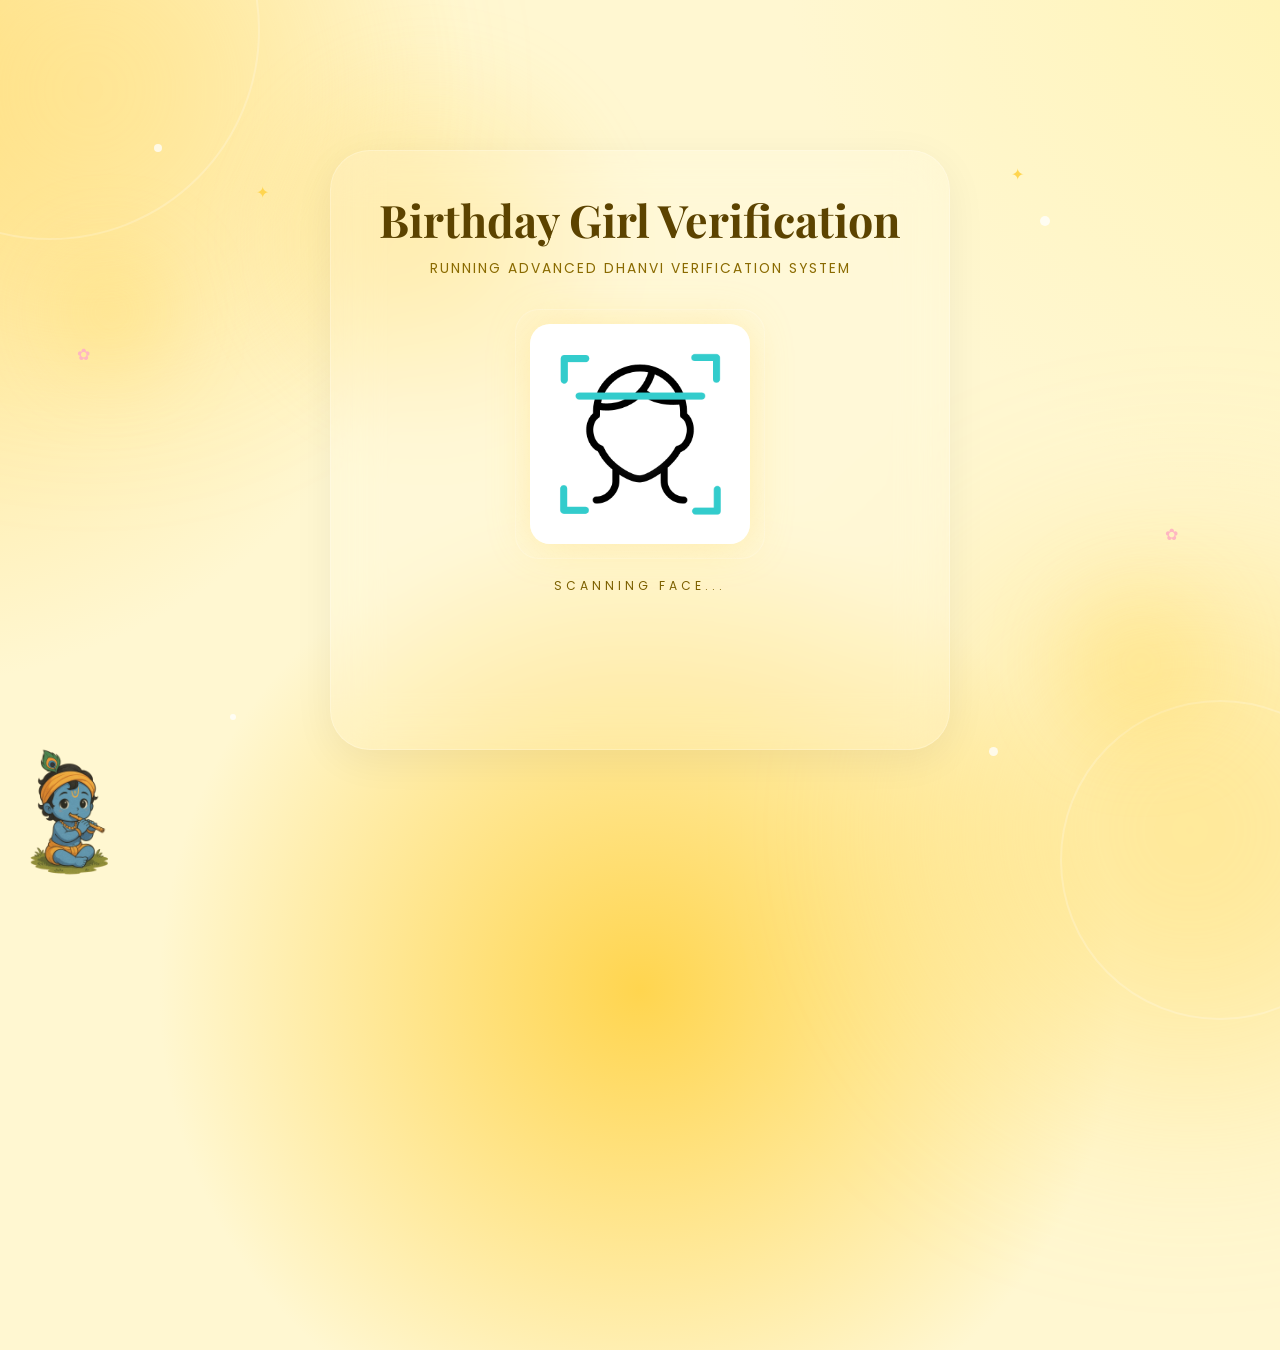
<file: verification.html>
<!DOCTYPE html>
<html lang="en">

<head>

  <meta charset="UTF-8">

  <meta name="viewport"
        content="width=device-width, initial-scale=1.0">

  <title>DB HBD 💛</title>

  <link rel="stylesheet"
        href="verification.css">

  <link rel="preconnect"
        href="https://fonts.googleapis.com">

  <link href="https://fonts.googleapis.com/css2?family=Poppins:wght@300;400;500&family=Cormorant+Garamond:wght@500;700&family=Playfair+Display:wght@600;700&family=Quicksand:wght@400;500&display=swap"
        rel="stylesheet">

</head>

<body>

  <!-- BACKGROUND -->

  <div class="gradient-bg"></div>

  <!-- GLOWS -->

  <div class="glow glow1"></div>
  <div class="glow glow2"></div>

  <!-- MOUSE GLOW -->

  <div class="mouse-blur"></div>

  <!-- CURSOR GLOW -->

  <div class="cursor-glow"></div>

  <!-- MAIN GLASS BOX -->

  <div class="verify-box">

    <div id="mainContent">

      <h1>
        Birthday Girl Verification
      </h1>

      <p class="subtitle">
        Running advanced Dhanvi verification system
      </p>

      <!-- SCANNER -->

      <div class="scanner-area"
           id="scannerSection">

        <div class="scanner">

          <div class="scan-image">

            <img src="images/scanner.png">

          </div>

        </div>

        <p class="scan-text">
          Scanning face...
        </p>

        <!-- SCAN COMPLETE -->

        <div class="scan-complete"
             id="scanComplete">

          ✔ SCAN COMPLETE

        </div>

      </div>

      <!-- LOGS -->

      <div class="logs"
           id="logsSection">

        <p class="log">
          ✔ Extreme cuteness detected
        </p>

        <p class="log">
          ✔ Beauty levels dangerously high
        </p>

        <p class="log">
          ✔ Sweetness overflow confirmed
        </p>

        <p class="log">
          ✔ Main character energy active
        </p>

        <p class="log">
          ✔ Unlimited talking capacity found
        </p>

      </div>

      <!-- APPROVED -->

      <div class="approved"
           id="approved">

        APPROVED

      </div>

      <!-- BUTTON -->

      <button id="nextBtn">

        Proceed Further →

      </button>

    </div>

  </div>

  <!-- WARNING SECTION -->

  <div class="warning-section"
       id="warningSection">

    <!-- HUGE WARNING -->

    <div class="warning-symbol">

      ⚠

    </div>

    <!-- WARNING BOX -->

    <div class="warning-box">

      <h2>
        Warning
      </h2>

      <div class="warning-text">

        <p>
          This website may cause:
        </p>

        <span>
          • smiling too much
        </span>

        <span>
          • emotional damage
        </span>

        <span>
          • excessive happiness
        </span>

        <span>
          • uncontrollable blushing
        </span>

      </div>

      <p class="tiny-line">

        I AM WARNING YOU NOW ITSELF!

      </p>

      <button id="continueBtn">

        Accept!

      </button>

    </div>

  </div>

  <!-- DECOR -->

  <div class="curve curve1"></div>
  <div class="curve curve2"></div>

  <div class="dust d1"></div>
  <div class="dust d2"></div>
  <div class="dust d3"></div>
  <div class="dust d4"></div>

  <div class="orb orb1"></div>
  <div class="orb orb2"></div>

  <div class="starry s1">✦</div>
  <div class="starry s2">✦</div>

  <div class="petal p1">✿</div>
  <div class="petal p2">✿</div>

  <!-- BACKGROUND MUSIC -->

<audio id="bgMusic" loop>

  <source src="./music/verification.mp3"
          type="audio/mpeg">

</audio>

  <script src="verification.js"></script>
<img
src="images/krishna.png"
id="krishnaCorner"
alt="Baby Krishna">
</body>

</html>
</file>
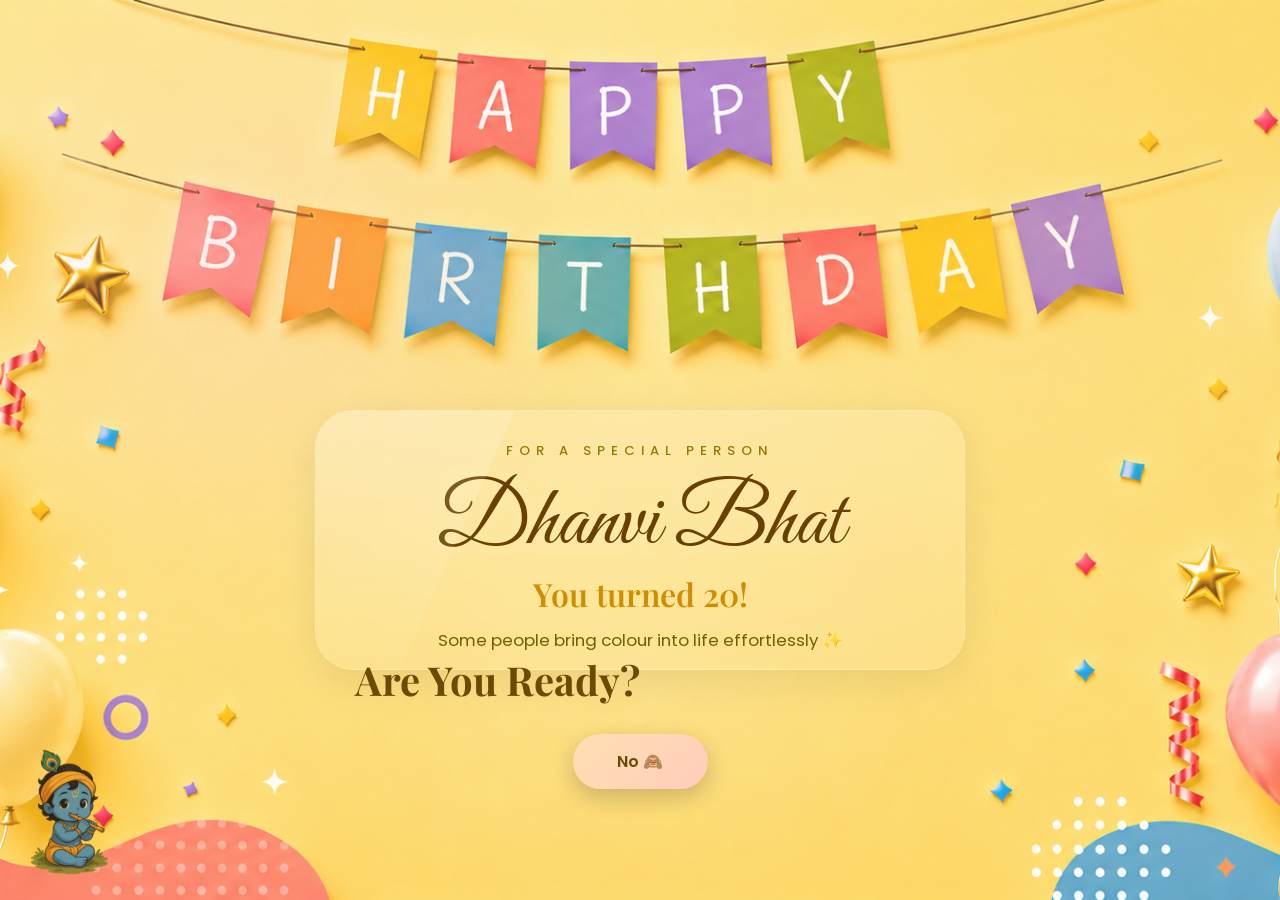
<file: welcome.html>
<!DOCTYPE html>
<html lang="en">

<head>

    <meta charset="UTF-8">

    <meta name="viewport"
          content="width=device-width, initial-scale=1.0">

    <title>DB HBD 💛</title>

    <!-- Fonts -->

    <link rel="preconnect"
          href="https://fonts.googleapis.com">

    <link rel="preconnect"
          href="https://fonts.gstatic.com"
          crossorigin>

    <link href="https://fonts.googleapis.com/css2?family=Great+Vibes&family=Poppins:wght@300;400;500;600;700&family=Montserrat:wght@400;500;600&family=Playfair+Display:wght@600;700&display=swap"
          rel="stylesheet">

    <!-- CSS -->

    <link rel="stylesheet"
          href="welcome.css">

</head>

<body>

    <div class="bg-layer"></div>

    <!-- BLUSH -->

    <div class="mouse-blush"></div>

    <!-- Main Glass Card -->

    <div class="hero-card">

        <p class="top-line">
            for a special person
        </p>

        <h1>
            Dhanvi Bhat
        </h1>

        <p class="turns-text">
            You turned 20!
        </p>

        <p class="sub-text">
            Some people bring colour into life effortlessly ✨
        </p>

    </div>

    <!-- OUTSIDE THE BOX -->

    <div class="question-section">

        <h2>
            Are You Ready?
        </h2>


        <div class="btn-wrapper"
             id="playArea">

            <button class="yes-btn"
                    onclick="openCake()">

                Yes 💖

            </button>

            <button class="no-btn"
                    id="noBtn">

                No 🙈

            </button>

        </div>

    </div>

    <audio id="bgMusic"
       loop>

  <source src="music/verification.mp3"
          type="audio/mpeg">

</audio>

    <!-- JS -->

    <script src="welcome.js"></script>
    <div class="page-transition"></div>
    <img
src="images/krishna.png"
id="krishnaCorner"
alt="Baby Krishna">
</body>

</html>
</file>
<file: verification.css>
*{
  margin:0;
  padding:0;
  box-sizing:border-box;
}

body{

  height:100vh;

  overflow:hidden;

  display:flex;

  justify-content:center;

  align-items:center;

  background:#fff7d1;

  font-family:'Poppins',sans-serif;

  position:relative;
}

/* BACKGROUND */

.gradient-bg{

  position:absolute;

  width:200%;
  height:200%;

  background:
  radial-gradient(circle at 20% 30%, #ffe082, transparent 25%),
  radial-gradient(circle at 80% 20%, #fff3b0, transparent 25%),
  radial-gradient(circle at 50% 80%, #ffd54f, transparent 25%);

  animation:moveGradient 16s ease infinite;

  z-index:-10;
}

/* GLOW */

.glow{

  position:absolute;

  border-radius:50%;

  filter:blur(120px);

  opacity:0.45;

  animation:pulseGlow 7s ease infinite;
}

.glow1{

  width:420px;
  height:420px;

  background:#ffe082;

  top:-120px;
  left:-120px;
}

.glow2{

  width:500px;
  height:500px;

  background:#ffd54f;

  bottom:-180px;
  right:-160px;

  animation-delay:2s;
}

/* MOUSE GLOW */

.mouse-blur{

  position:fixed;

  width:420px;
  height:420px;

  border-radius:50%;

  background:radial-gradient(
    circle,
    rgba(255,213,79,0.35),
    transparent 70%
  );

  pointer-events:none;

  transform:translate(-50%,-50%);

  filter:blur(25px);

  z-index:0;
}

/* CURSOR */

.cursor-glow{

  position:fixed;

  width:28px;
  height:28px;

  border-radius:50%;

  background:rgba(255,255,255,0.6);

  pointer-events:none;

  filter:blur(10px);

  z-index:999;
}

/* MAIN GLASS */

.verify-box{

  width:620px;

  height:600px;

  padding:42px 42px 38px;

  border-radius:40px;

  background:rgba(255,255,255,0.14);

  backdrop-filter:blur(24px);

  border:1px solid rgba(255,255,255,0.22);

  box-shadow:
  0 10px 40px rgba(0,0,0,0.06);

  text-align:center;

  position:relative;

  overflow:hidden;

  z-index:5;

  display:flex;

  flex-direction:column;

  align-items:center;
}

/* HEADING */

h1{

  width:100%;

  font-family:'Playfair Display',serif;

  font-size:2.8rem;

  font-weight:700;

  line-height:1.2;

  color:#5c4300;

  margin-bottom:12px;
}

/* SUBTITLE */

.subtitle{

  color:#8a6a00;

  font-size:0.86rem;

  letter-spacing:2px;

  text-transform:uppercase;

  margin-bottom:30px;
}

/* SCANNER AREA */

.scanner-area{

  display:flex;

  flex-direction:column;

  align-items:center;

  gap:18px;
}

/* SCANNER */

.scanner{

  width:250px;
  height:250px;

  border-radius:24px;

  display:flex;

  justify-content:center;

  align-items:center;

  background:
  radial-gradient(
    circle,
    rgba(255,255,255,0.18),
    rgba(255,255,255,0.05)
  );

  border:1px solid rgba(255,255,255,0.2);
}

/* IMAGE */

.scan-image{

  width:220px;
  height:220px;

  border-radius:20px;

  overflow:hidden;

  box-shadow:
  0 0 40px rgba(255,213,79,0.35);
}

.scan-image img{

  width:100%;
  height:100%;

  object-fit:cover;
}

/* SCAN TEXT */

.scan-text{

  color:#7d6100;

  letter-spacing:4px;

  text-transform:uppercase;

  font-size:0.76rem;
}

/* COMPLETE */

.scan-complete{

  display:none;

  margin-top:10px;

  padding:13px 26px;

  border-radius:18px;

  background:rgba(76,175,80,0.16);

  border:1px solid rgba(76,175,80,0.35);

  color:#2e7d32;

  font-weight:600;

  letter-spacing:2px;
}

/* LOGS */

.logs{

  display:none;

  flex-direction:column;

  gap:18px;

  margin-top:40px;
}

.log{

  opacity:0;

  transform:translateY(10px);

  color:#7b5d00;

  font-size:1rem;

  transition:0.5s ease;
}

.log.show{

  opacity:1;

  transform:translateY(0);
}

/* APPROVED */

.approved{

  opacity:0;

  margin-top:32px;

  font-size:2.4rem;

  letter-spacing:6px;

  color:#5c4300;

  font-family:'Playfair Display',serif;

  font-weight:700;

  transform:scale(0.8);

  transition:0.8s ease;
}

.approved.show{

  opacity:1;

  transform:scale(1);
}

/* BUTTONS */

button{

  margin-top:22px;

  padding:16px 42px;

  border:none;

  border-radius:40px;

  background:linear-gradient(
    135deg,
    #ffd54f,
    #ffca28
  );

  color:#5c4300;

  font-size:1rem;

  font-weight:600;

  font-family:'Poppins',sans-serif;

  cursor:pointer;

  transition:0.4s ease;

  box-shadow:
  0 8px 30px rgba(255,202,40,0.35);
}

#nextBtn{

  opacity:0;
}

#nextBtn.show{

  opacity:1;
}

#continueBtn{

  opacity:1;
}

button:hover{

  transform:
  translateY(-3px)
  scale(1.04);
}

/* WARNING SECTION */

.warning-section{

  position:fixed;

  top:0;
  left:0;

  width:100%;
  height:100vh;

  display:none;

  justify-content:center;

  align-items:center;

  background:rgba(0,0,0,0.08);

  z-index:999;
}

/* WARNING SYMBOL */

.warning-symbol{

  position:absolute;

  font-size:22rem;

  color:rgba(255,180,0,0.12);

  top:50%;
  left:50%;

  transform:
  translate(-50%,-50%);

  z-index:1;

  animation:
  warningPulse 3s ease infinite;
}

/* WARNING BOX */

.warning-box{

  position:relative;

  z-index:5;

  width:520px;

  overflow:hidden;

  padding:42px 34px;

  border-radius:34px;

  background:
  linear-gradient(
    rgba(255,255,255,0.16),
    rgba(255,255,255,0.08)
  );

  backdrop-filter:blur(24px);

  border:
  1px solid rgba(255,255,255,0.22);

  box-shadow:
  0 10px 40px rgba(0,0,0,0.08);

  display:flex;

  flex-direction:column;

  align-items:center;

  gap:18px;

  animation:
  warningPop 0.8s ease;
}

/* WARNING */

.warning-box h2{

  font-family:'Playfair Display',serif;

  font-size:2.7rem;

  color:#6b4b00;
}

.warning-text{

  display:flex;

  flex-direction:column;

  gap:12px;

  align-items:center;
}

.warning-text p{

  color:#7b5d00;

  font-size:1rem;
}

.warning-text span{

  color:#8a6a00;

  font-size:0.95rem;
}

.tiny-line{

  margin-top:8px;

  color:#9b7600;

  font-size:0.82rem;

  letter-spacing:2px;

  text-transform:uppercase;
}

/* DECOR */

.curve{

  position:absolute;

  border:2px solid rgba(255,255,255,0.22);

  border-radius:50%;
}

.curve1{

  width:420px;
  height:420px;

  top:-180px;
  left:-160px;
}

.curve2{

  width:320px;
  height:320px;

  bottom:-120px;
  right:-100px;
}

.dust{

  position:absolute;

  border-radius:50%;

  background:rgba(255,255,255,0.75);

  animation:dustFloat 7s ease-in-out infinite;
}

.d1{

  width:8px;
  height:8px;

  top:16%;
  left:12%;
}

.d2{

  width:10px;
  height:10px;

  top:24%;
  right:18%;
}

.d3{

  width:6px;
  height:6px;

  bottom:20%;
  left:18%;
}

.d4{

  width:9px;
  height:9px;

  bottom:16%;
  right:22%;
}

.orb{

  position:absolute;

  border-radius:50%;

  background:rgba(255,213,79,0.25);

  filter:blur(40px);
}

.orb1{

  width:120px;
  height:120px;

  top:28%;
  left:4%;
}

.orb2{

  width:150px;
  height:150px;

  bottom:18%;
  right:5%;
}

.starry{

  position:absolute;

  color:#ffd54f;
}

.s1{

  top:20%;
  left:20%;
}

.s2{

  top:18%;
  right:20%;
}

.petal{

  position:absolute;

  color:#ffb6c1;
}

.p1{

  top:38%;
  left:6%;
}

.p2{

  top:58%;
  right:8%;
}

/* ANIMATIONS */

@keyframes warningPop{

  0%{

    opacity:0;

    transform:scale(0.82);
  }

  100%{

    opacity:1;

    transform:scale(1);
  }
}

@keyframes warningPulse{

  0%{

    opacity:0.08;

    transform:
    translate(-50%,-50%)
    scale(1);
  }

  50%{

    opacity:0.18;

    transform:
    translate(-50%,-50%)
    scale(1.08);
  }

  100%{

    opacity:0.08;

    transform:
    translate(-50%,-50%)
    scale(1);
  }
}

@keyframes moveGradient{

  0%{
    transform:translate(0,0);
  }

  50%{
    transform:translate(-5%,-5%);
  }

  100%{
    transform:translate(0,0);
  }
}

@keyframes pulseGlow{

  0%{
    transform:scale(1);
  }

  50%{
    transform:scale(1.08);
  }

  100%{
    transform:scale(1);
  }
}

@keyframes dustFloat{

  0%{
    transform:translateY(0px);
  }

  50%{
    transform:translateY(-20px);
  }

  100%{
    transform:translateY(0px);
  }
}

#krishnaCorner{

    position:fixed;

    left:25px;

    bottom:20px;

    width:90px;

    height:auto;

    z-index:999;

    pointer-events:none;

    opacity:.9;

    transition:
    all 1.5s ease;
}
</file>
<file: welcome.css>
/* =========================================
   GLOBAL RESET
========================================= */

*{
    margin:0;
    padding:0;
    box-sizing:border-box;
}

/* =========================================
   BODY
========================================= */

body{

    width:100%;
    height:100vh;

    overflow:hidden;

    display:flex;
    flex-direction:column;

    justify-content:center;
    align-items:center;

    position:relative;

    font-family:'Poppins',sans-serif;

    background:
    linear-gradient(
        rgba(255,248,231,0.12),
        rgba(255,248,231,0.12)
    );

    background-size:cover;

    background-position:center;

    background-repeat:no-repeat;
animation:
pageFade 1s ease;  
}
.bg-layer{

    position:fixed;

    inset:0;

    background:
    linear-gradient(
        rgba(255,248,231,0.12),
        rgba(255,248,231,0.12)
    ),
    url("images/backgrnd.png");

    background-size:cover;

    background-position:center;

    background-repeat:no-repeat;

    z-index:-1;

    animation:
    bgPop 1.2s cubic-bezier(.17,.84,.44,1)
    forwards;
}
/* =========================================
   DREAMY BLUSH OVERLAY
========================================= */

body::before{

    content:"";

    position:absolute;

    inset:0;

    background:

    radial-gradient(
        circle at 20% 30%,
        rgba(255,183,197,0.16),
        transparent 28%
    ),

    radial-gradient(
        circle at 80% 25%,
        rgba(255,214,102,0.14),
        transparent 30%
    ),

    radial-gradient(
        circle at 50% 75%,
        rgba(255,240,200,0.12),
        transparent 32%
    );

    pointer-events:none;

    z-index:0;

    animation:
    blushFloat 12s ease-in-out infinite alternate;
}
/* =========================================
   BLUSH
========================================= */

.mouse-blush{

    position:fixed;

    width:320px;
    height:320px;

    border-radius:50%;

    background:
    radial-gradient(
        circle,
        rgba(255,255,255,0.12),
        transparent 70%
    );

    filter:blur(45px);

    pointer-events:none;

    transform:translate(-50%,-50%);

    z-index:1;
}
/* =========================================
   MOUSE BLUSH GLOW
========================================= */

.mouse-blush{

    position:fixed;

    width:320px;
    height:320px;

    border-radius:50%;

    background:
    radial-gradient(
        circle,
        rgba(246, 208, 84, 0.18),
        transparent 70%
    );

    filter:blur(40px);

    pointer-events:none;

    transform:translate(-50%,-50%);

    z-index:1;

    transition:
    left 0.08s linear,
    top 0.08s linear;
}

/* =========================================
   MAIN GLASS CARD
========================================= */

.hero-card{

    width:650px;

    height:260px;

    padding:30px 20px;

    border-radius:38px;

    text-align:center;

    background:
    linear-gradient(
        rgba(255,255,255,0.18),
        rgba(255,255,255,0.10)
    );

    backdrop-filter:blur(18px);

    border:
    1px solid rgba(255,255,255,0.24);

    box-shadow:
    0 10px 40px rgba(0,0,0,0.08);

    overflow:hidden;

    position:absolute;

    top:60%;
    left:50%;

    transform:translate(-50%,-50%);

    z-index:2;

    transition:
    transform 0.45s ease,
    box-shadow 0.45s ease;

    opacity:0;

    animation:
    cardPop 1.2s cubic-bezier(.17,.84,.44,1)
    forwards;

    animation-delay:0.8s;
}

/* =========================================
   CARD HOVER
========================================= */

.hero-card:hover{

    box-shadow:
    0 12px 50px rgba(255,183,77,0.22);

    transform:
    translate(-50%,-50%)
    scale(1.015);
}

/* =========================================
   GLASS SHINE
========================================= */

.hero-card::before{

    content:"";

    position:absolute;

    width:180px;
    height:420px;

    background:
    linear-gradient(
        rgba(255,255,255,0.22),
        transparent
    );

    top:-120px;
    left:-30px;

    transform:rotate(24deg);

    animation:
    shineMove 5s ease-in-out infinite;
}

/* =========================================
   TOP TEXT
========================================= */

.top-line{

    font-size:0.82rem;

    letter-spacing:6px;

    text-transform:uppercase;

    color:#9b7600;

    margin-bottom:20px;

    font-weight:500;

    animation:
    fadeUp 1s ease;
}

/* =========================================
   NAME
========================================= */

h1{

    font-family:'Great Vibes',cursive;

    font-size:5.4rem;

    color:#6b3f00;

    font-weight:400;

    line-height:1;

    margin-bottom:5px;

    text-shadow:
    0 4px 14px rgba(255,255,255,0.25);

    animation:
    namePop 1.4s ease;
}

/* =========================================
   YOU TURNED 20
========================================= */

.turns-text{

    font-family:'Playfair Display',serif;

    font-size:2rem;

    color:#d18d00;

    margin-bottom:10px;

    font-weight:600;

    animation:
    fadeUp 1.3s ease;
}

/* =========================================
   SWEET TEXT
========================================= */

.sub-text{

    font-size:1.05rem;

    line-height:1.9;

    color:#7b5b00;

    max-width:480px;

    margin:auto;

    font-weight:400;

    animation:
    fadeUp 1.6s ease;
}

/* =========================================
   QUESTION SECTION
========================================= */

.question-section{

    margin-top:600px;

    display:flex;

    flex-direction:column;

    align-items:center;

    z-index:2;

    animation:
    fadeUp 2s ease;
}

/* =========================================
   QUESTION HEADING
========================================= */

.question-section h2{

    font-family:'Playfair Display',serif;

    font-size:2.5rem;

    color:#6b4b00;

    margin-bottom:10px;
    
    opacity:0;

animation:
cardPop 1.2s cubic-bezier(.17,.84,.44,1) forwards,
pulseText 3s ease 2s infinite;

animation-delay:1.2s, 0s;
    
}

/* =========================================
   READY TEXT
========================================= */

.ready-text{

    color:#8b7140;

    font-size:1rem;

    margin-bottom:26px;

        opacity:0;

    animation:
    fadeUp 1.2s cubic-bezier(.17,.84,.44,1)
    forwards;

    animation-delay:0.8s;
}

/* =========================================
   BUTTON AREA
========================================= */

.btn-wrapper{

    width:420px;

    height:80px;

    position:relative;

    top:-20px;

    display:flex;

    justify-content:center;

    align-items:center;

    gap:50px;
}

/* =========================================
   BUTTONS
========================================= */

button{

    width:135px;

    padding:15px 0;

    border:none;

    border-radius:40px;

    font-size:1rem;

    font-weight:600;

    cursor:pointer;

    transition:
    transform 0.3s ease,
    box-shadow 0.3s ease,
    filter 0.3s ease;

    font-family:'Poppins',sans-serif;

    box-shadow:
    0 8px 24px rgba(0,0,0,0.10);

    animation:
    buttonPop 1.6s ease;
}

/* =========================================
   BUTTON HOVER
========================================= */

button:hover{

    transform:
    translateY(-4px)
    scale(1.06);

    filter:brightness(1.04);
}

/* =========================================
   YES BUTTON
========================================= */

.yes-btn{

    background:
    linear-gradient(
        135deg,
        #ffd54f,
        #ffad28
    );

    color:#6b4b00;

    position:relative;

    overflow:hidden;
}

/* Glow */

.yes-btn:hover{

    box-shadow:
    0 0 22px rgba(255,193,7,0.5),
    0 0 42px rgba(255,193,7,0.22);
}

/* =========================================
   NO BUTTON
========================================= */

.no-btn{

    background:
    linear-gradient(
        135deg,
        #ffe0b2,
        #ffccbc
    );

    color:#6b4b00;

    position:relative;
}

/* Glow */

.no-btn:hover{

    box-shadow:
    0 0 20px rgba(255,138,101,0.35),
    0 0 38px rgba(255,138,101,0.18);
}

/* =========================================
   ANIMATIONS
========================================= */

@keyframes cardPop{

    0%{

        opacity:0;

        transform:
        translate(-50%,-50%)
        scale(0.85);
    }

    100%{

        opacity:1;

        transform:
        translate(-50%,-50%)
        scale(1);
    }
}

@keyframes fadeUp{

    0%{

        opacity:0;

        transform:
        translateY(25px);
    }

    100%{

        opacity:1;

        transform:
        translateY(0);
    }
}

@keyframes namePop{

    0%{

        opacity:0;

        transform:
        scale(0.7);
    }

    60%{

        transform:
        scale(1.05);
    }

    100%{

        opacity:1;

        transform:
        scale(1);
    }
}

@keyframes buttonPop{

    0%{

        opacity:0;

        transform:
        translateY(20px)
        scale(0.8);
    }

    100%{

        opacity:1;

        transform:
        translateY(0)
        scale(1);
    }
}

@keyframes pulseText{

    0%{

        transform:scale(1);
    }

    50%{

        transform:scale(1.03);
    }

    100%{

        transform:scale(1);
    }
}

@keyframes shineMove{

    0%{

        left:-60px;
    }

    50%{

        left:120%;
    }

    100%{

        left:-60px;
    }
}

@keyframes blushFloat{

    0%{

        transform:scale(1);
    }

    100%{

        transform:scale(1.08);
    }
}

@keyframes pageFade{

    from{

        opacity:0;
    }

    to{

        opacity:1;
    }
}

/* =========================================
   POP OUT ANIMATION
========================================= */

/* =========================================
   HERO CARD POP OUT
========================================= */

.hero-pop-out{

    animation:
    heroPopOut 0.85s cubic-bezier(.17,.84,.44,1) forwards;
}

@keyframes heroPopOut{

    0%{

        opacity:1;

        transform:
        translate(-50%,-50%)
        scale(1);
    }

    100%{

        opacity:0;

        transform:
        translate(-50%,-50%)
        scale(0.82);
    }
}

/* =========================================
   QUESTION SECTION POP OUT
========================================= */

.question-pop-out{

    animation:
    questionPopOut 0.85s cubic-bezier(.17,.84,.44,1) forwards;
}

@keyframes questionPopOut{

    0%{

        opacity:1;

        transform:
        scale(1);
    }

    100%{

        opacity:0;

        transform:
        scale(0.82);
    }
}

/* =========================================
   POP OUT KEYFRAMES
========================================= */

@keyframes popOut{

    0%{

        opacity:1;

        transform:
        translate(-50%,-50%)
        scale(1);
    }

    100%{

        opacity:0;

        transform:
        translate(-50%,-50%)
        scale(0.82);
    }
}

@keyframes bgPop{

    0%{

        opacity:0;

        transform:
        scale(1.12);

        filter:
        blur(12px);
    }

    100%{

        opacity:1;

        transform:
        scale(1);

        filter:
        blur(0px);
    }

}

#krishnaCorner{

    position:fixed;

    left:25px;

    bottom:20px;

    width:90px;

    height:auto;

    z-index:999;

    pointer-events:none;

    opacity:.9;

    transition:
    all 1.5s ease;
}
</file>
